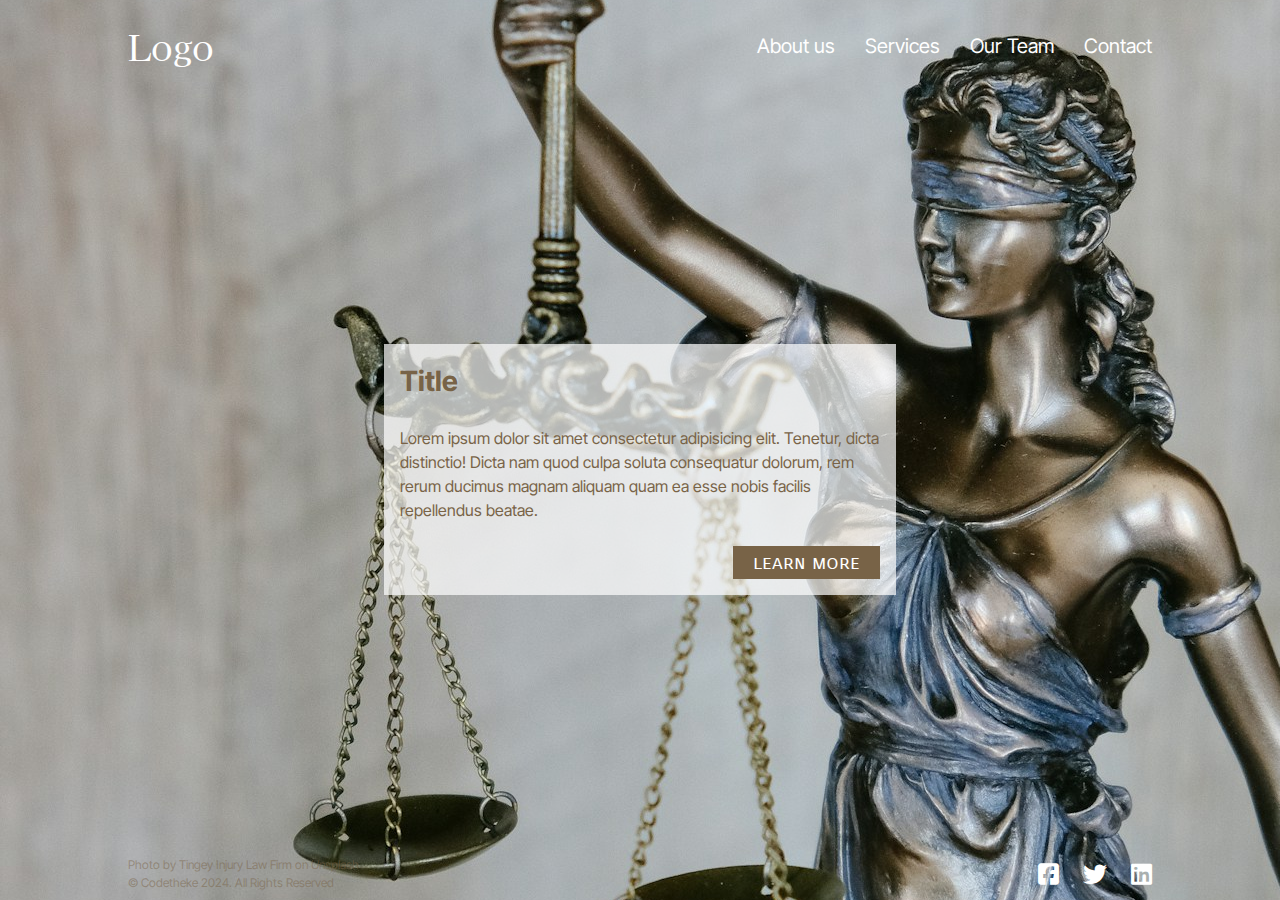
<file: index.html>
<!DOCTYPE html>
<html lang="en">
    <head>
        <title>J&D-Home</title>
        <meta charset="UTF-8">
        <meta http-equiv="X-UA-Compatible" content="ie=edge">

        <!-- Favicon -->
        <link rel="icon" type="image/x-icon" href="images/favicon.ico">
        <link rel="icon" type="image/ico" href="images/favicon-32x32.png">

        <!--Responsive website -->
        <meta name="viewport" content="width=device-width, initial-scale=1.0">

        <!-- Google Fonts -->
        <link rel="preconnect" href="https://fonts.googleapis.com">
        <link rel="preconnect" href="https://fonts.gstatic.com" crossorigin>
        <link href="https://fonts.googleapis.com/css2?family=Carrois+Gothic+SC&family=Inter+Tight:ital,wght@0,100..900;1,100..900&family=Kaisei+Decol&display=swap" rel="stylesheet">

        <!-- Font Awesome -->
        <link rel="stylesheet" href="https://cdnjs.cloudflare.com/ajax/libs/font-awesome/6.4.0/css/all.min.css">

        <!--External CSS -->
        <link rel="stylesheet" href="css/reset.css">
        <!--Style with CSS -->
        <link rel="stylesheet" href="css/style.css"> 
        
    </head>
    <body class="homePage">
        <header id="barMenu">
            <!-- Big Screen Menu -->
            <nav class="pcMenu" id="pcMenu">
                <ul>
                    <li class="pcBrand"><a href="index.html">Logo</a></li>
                    <li><a href="pages/about.html">About us</a></li>
                    <li><a href="pages/services.html">Services</a></li>
                    <li><a href="pages/team.html">Our Team</a></li>
                    <li><a href="pages/contact.html">Contact</a></li>
                </ul>
            </nav>

            <!-- Mobile Screen Menu -->
            <nav class="mobileMenu">
                <ul>
                    <li class="mobileBrand"><a href="index.html">Logo</a></li>
                    <li> 
                        <button class="toggle-btn" onclick="myFunction()">
                            <i class="fa-solid fa-xmark" id="xmark"></i>
                            <i class="fa-solid fa-bars" id="bars"></i>
                        </button>                 
                    </li>
                </ul>               
            </nav>            
        </header>

        <main class="jumbotron">
            <blockquote>
                <h1>Title</h1>
                <br>
                <p>Lorem ipsum dolor sit amet consectetur adipisicing elit. Tenetur, dicta distinctio! Dicta nam quod culpa soluta consequatur dolorum, rem rerum ducimus magnam aliquam quam ea esse nobis facilis repellendus beatae.</p>
                <br>
                <button class="learnMore-btn" id="btn-learnMore" onclick="hrefFunction()">Learn More</button>
            </blockquote>
        </main>

        <footer>
            <ul class="gralInfo">                
                <li>Photo by <a href="https://unsplash.com/@tingeyinjurylawfirm?utm_content=creditCopyText&utm_medium=referral&utm_source=unsplash">Tingey Injury Law Firm</a> on <a href="https://unsplash.com/photos/gold-angel-figurine-on-white-surface-NcNqTsq-UVY?utm_content=creditCopyText&utm_medium=referral&utm_source=unsplash">Unsplash</a>
                </li>
                <li class="creator">&copy; <a href="https://www.youtube.com/@Codetheke">Codetheke</a> 2024. All Rights Reserved</li>
                
            </ul>
            <ul class="socialMedia">
                <li><a href="https://www.facebook.com/" target="_blank"><i class="fa-brands fa-square-facebook"></i></a></li>
                <li><a href="https://twitter.com/" target="_blank"><i class="fa-brands fa-twitter"></i></a></li>
                <li><a href="https://linkedin.com/" target="_blank"><i class="fa-brands fa-linkedin"></i></a></li>
            </ul>
        </footer>
        <script src="scripts/script.js"></script> 

    </body>

</html>
</file>
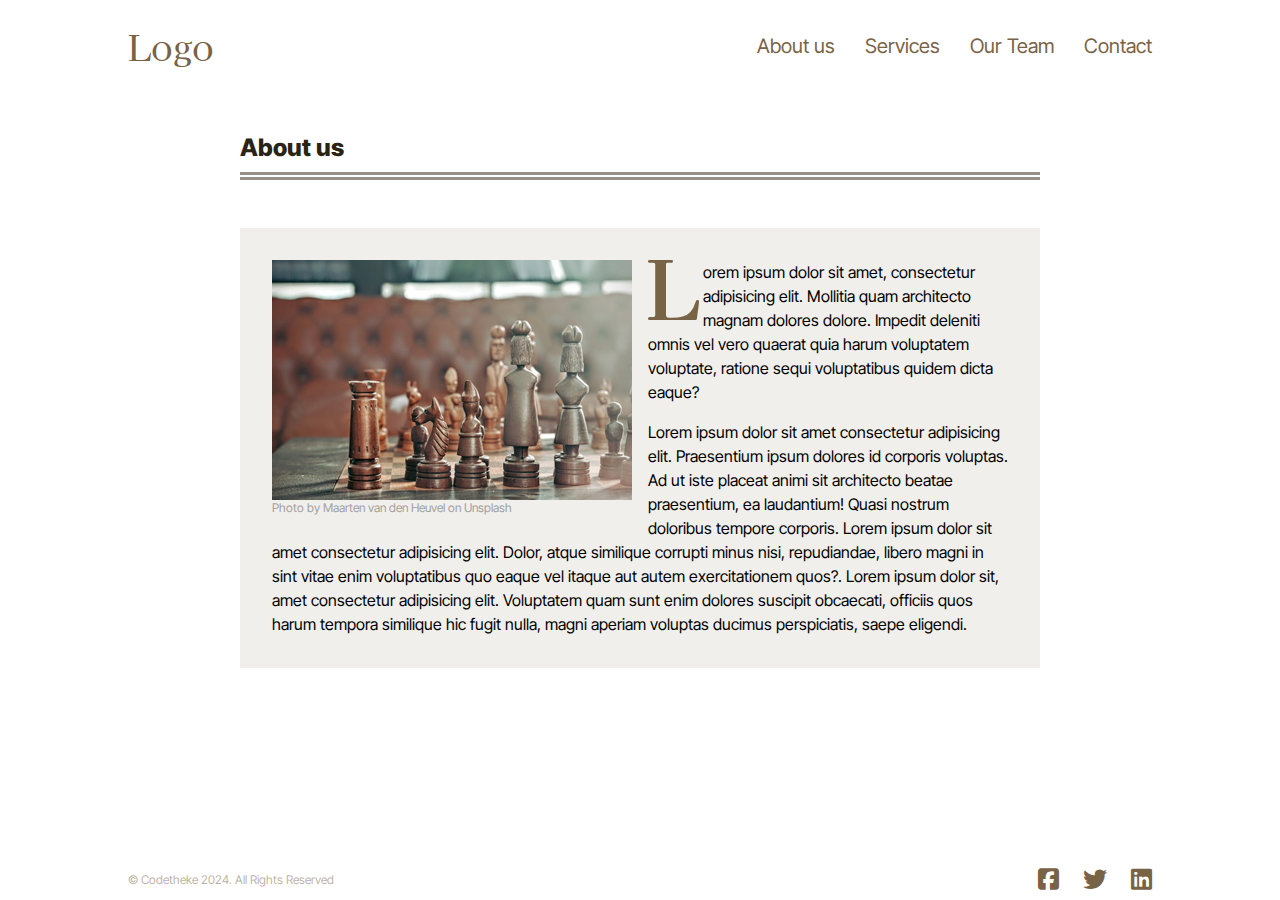
<file: pages/about.html>
<!DOCTYPE html>
<html lang="en">
    <head>
        <title>J&D-About</title>
        <meta charset="UTF-8">
        <meta http-equiv="X-UA-Compatible" content="ie=edge">

        <!-- Favicon -->
        <link rel="icon" type="image/x-icon" href="../images/favicon.ico">
        <link rel="icon" type="image/ico" href="../images/favicon-32x32.png">

        <!--Responsive website -->
        <meta name="viewport" content="width=device-width, initial-scale=1.0">

        <!-- Google Fonts -->
        <link rel="preconnect" href="https://fonts.googleapis.com">
        <link rel="preconnect" href="https://fonts.gstatic.com" crossorigin>
        <link href="https://fonts.googleapis.com/css2?family=Carrois+Gothic+SC&family=Inter+Tight:ital,wght@0,100..900;1,100..900&family=Kaisei+Decol&display=swap" rel="stylesheet">

        <!-- Font Awesome -->
        <link rel="stylesheet" href="https://cdnjs.cloudflare.com/ajax/libs/font-awesome/6.4.0/css/all.min.css">

        <!--External CSS -->
        <link rel="stylesheet" href="../css/reset.css">
        <!--Style with CSS -->
        <link rel="stylesheet" href="../css/style.css"> 
    </head>
    <body>
        <header class="pageHeader">
            <!-- Big Screen Menu -->
            <nav class="pcMenu" id="pcMenu">
                <ul>
                    <li class="pcBrand"><a href="../index.html">Logo</a></li>
                    <li><a href="about.html">About us</a></li>
                    <li><a href="services.html">Services</a></li>
                    <li><a href="team.html">Our Team</a></li>
                    <li><a href="contact.html">Contact</a></li>
                </ul>
            </nav>

            <!-- Mobile Screen Menu -->
            <nav class="mobileMenu">
                <ul>
                    <li class="mobileBrand"><a href="../index.html">Logo</a></li>
                    <li> 
                        <button class="toggle-btn" onclick="myFunction()">
                            <i class="fa-solid fa-xmark" id="xmark"></i>
                            <i class="fa-solid fa-bars" id="bars"></i>
                        </button>                 
                    </li>
                </ul>               
            </nav>            
        </header>

        <main class="pageMain">
            <section class="description">
                <h2>About us</h2>
                <article class="boxBgColor">
                    <figure>
                        <img src="../images/chessW360.jpg" alt="imgAbout">
                        <figcaption>Photo by <a href="https://unsplash.com/@mvdheuvel?utm_content=creditCopyText&utm_medium=referral&utm_source=unsplash">Maarten van den Heuvel</a> on <a href="https://unsplash.com/photos/selective-focus-photography-of-chess-pieces-_pc8aMbI9UQ?utm_content=creditCopyText&utm_medium=referral&utm_source=unsplash">Unsplash</a></figcaption>
                    </figure>              
                    
    
                    <p class="drop-cap">Lorem ipsum dolor sit amet, consectetur adipisicing elit. Mollitia quam architecto magnam dolores dolore. Impedit deleniti omnis vel vero quaerat quia harum voluptatem voluptate, ratione sequi voluptatibus quidem dicta eaque?</p>
                    <br>
                    <p>Lorem ipsum dolor sit amet consectetur adipisicing elit. Praesentium ipsum dolores id corporis voluptas. Ad ut iste placeat animi sit architecto beatae praesentium, ea laudantium! Quasi nostrum doloribus tempore corporis. Lorem ipsum dolor sit amet consectetur adipisicing elit. Dolor, atque similique corrupti minus nisi, repudiandae, libero magni in sint vitae enim voluptatibus quo eaque vel itaque aut autem exercitationem quos?. Lorem ipsum dolor sit, amet consectetur adipisicing elit. Voluptatem quam sunt enim dolores suscipit obcaecati, officiis quos harum tempora similique hic fugit nulla, magni aperiam voluptas ducimus perspiciatis, saepe eligendi.</p>
                </article>

                
            </section>
        </main>

        <footer class="pageFooter">
            <ul class="gralInfo">          
                <li class="creator">&copy; <a href="https://www.youtube.com/@Codetheke">Codetheke</a> 2024. All Rights Reserved</li>    
            </ul>
            <ul class="socialMedia">
                <li><a href="https://www.facebook.com/" target="_blank"><i class="fa-brands fa-square-facebook"></i></a></li>
                <li><a href="https://twitter.com/" target="_blank"><i class="fa-brands fa-twitter"></i></a></li>
                <li><a href="https://linkedin.com/" target="_blank"><i class="fa-brands fa-linkedin"></i></a></li>
            </ul>
        </footer>
        <script src="../scripts/script.js"></script> 

    </body>

</html>
</file>
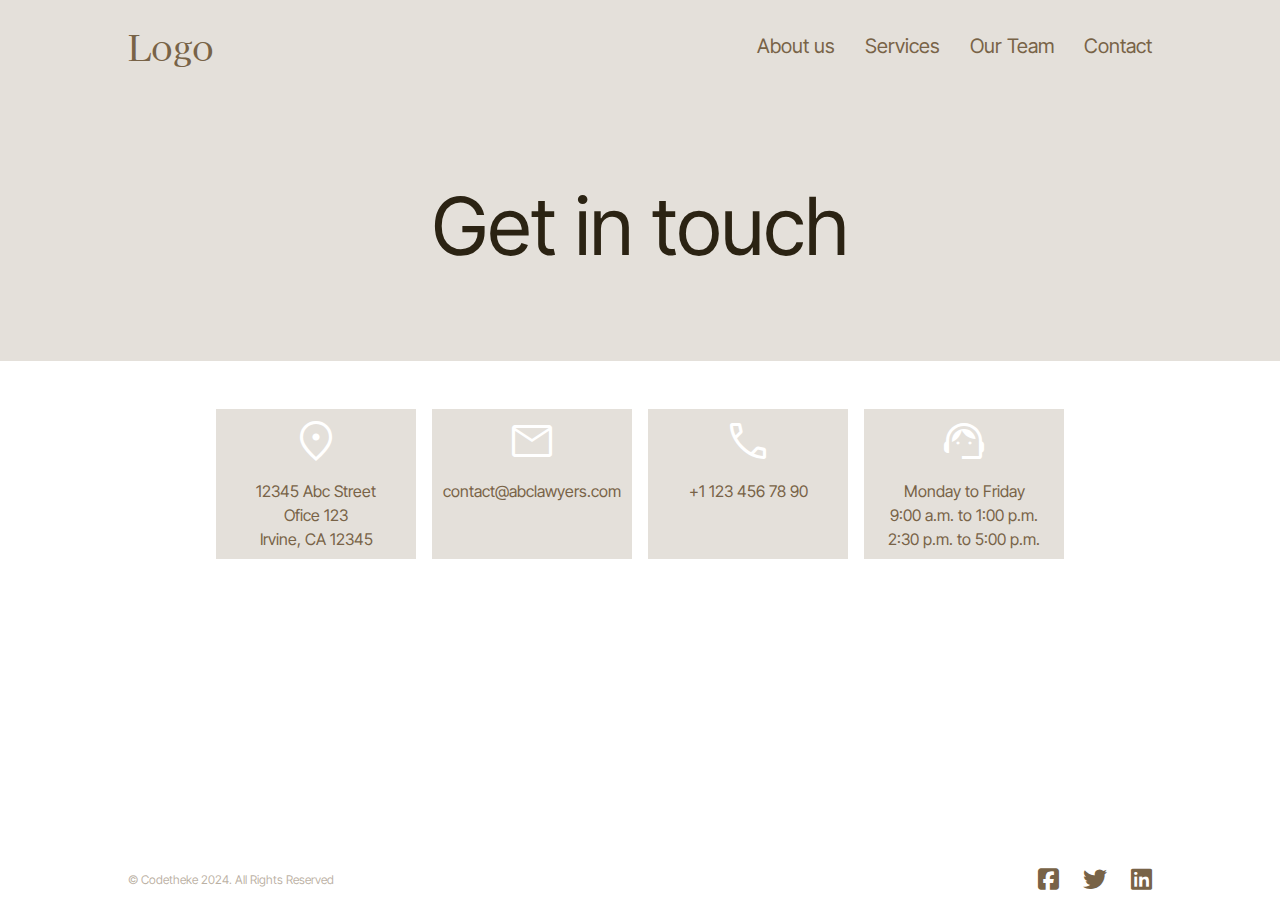
<file: pages/contact.html>
<!DOCTYPE html>
<html lang="en">
    <head>
        <title>J&D-Contact</title>
        <meta charset="UTF-8">
        <meta http-equiv="X-UA-Compatible" content="ie=edge">

        <!-- Favicon -->
        <link rel="icon" type="image/x-icon" href="../images/favicon.ico">
        <link rel="icon" type="image/ico" href="../images/favicon-32x32.png">

        <!--Responsive website -->
        <meta name="viewport" content="width=device-width, initial-scale=1.0">

        <!-- Google Fonts -->
        <link rel="preconnect" href="https://fonts.googleapis.com">
        <link rel="preconnect" href="https://fonts.gstatic.com" crossorigin>
        <link href="https://fonts.googleapis.com/css2?family=Carrois+Gothic+SC&family=Inter+Tight:ital,wght@0,100..900;1,100..900&family=Kaisei+Decol&display=swap" rel="stylesheet">

        <!-- Google Icons -->
        <link rel="stylesheet" href="https://fonts.googleapis.com/css2?family=Material+Symbols+Outlined:opsz,wght,FILL,GRAD@24,400,0,0" />

        <!-- Font Awesome -->
        <link rel="stylesheet" href="https://cdnjs.cloudflare.com/ajax/libs/font-awesome/6.4.0/css/all.min.css">

        <!--External CSS -->
        <link rel="stylesheet" href="../css/reset.css">
        <!--Style with CSS -->
        <link rel="stylesheet" href="../css/style.css"> 
    </head>
    <body>
        <header class="pageHeader-contact">
            <!-- Big Screen Menu -->
            <nav class="pcMenu" id="pcMenu">
                <ul>
                    <li class="pcBrand"><a href="../index.html">Logo</a></li>
                    <li><a href="about.html">About us</a></li>
                    <li><a href="services.html">Services</a></li>
                    <li><a href="team.html">Our Team</a></li>
                    <li><a href="contact.html">Contact</a></li>
                </ul>
            </nav>

            <!-- Mobile Screen Menu -->
            <nav class="mobileMenu">
                <ul>
                    <li class="mobileBrand"><a href="../index.html">Logo</a></li>
                    <li> 
                        <button class="toggle-btn" onclick="myFunction()">
                            <i class="fa-solid fa-xmark" id="xmark"></i>
                            <i class="fa-solid fa-bars" id="bars"></i>
                        </button>                 
                    </li>
                </ul>               
            </nav>  
            
            
        </header>

        <main class="pageMain-contact">           

            <section class="banner">
                <h1>Get in touch</h1>
            </section>

            <section class="contact-options">
                <!-- <p>hi</p> -->
                <div class="adress">
                    <a href="https://maps.app.goo.gl/NJbuYjJChU2mVqw49" target="_blank">
                        <span class="material-symbols-outlined">location_on</span>      
                        <ul>
                            <li>12345 Abc Street</li>
                            <li>Ofice 123 </li>
                            <li>Irvine, CA 12345 </li>                        
                        </ul>                                                    
                    </a>
                </div>
                <div class="mail">
                    <a href="mailto:contact@abclawyers.com">
                        <span class="material-symbols-outlined">mail</span>
                        <ul>
                            <li>contact@abclawyers.com</li>                        
                        </ul>
                    </a>                      
                </div>

                <div class="call">
                    <a href="tel:+11234567890">
                        <span class="material-symbols-outlined">call</span>
                        <ul>
                            <li>+1 123 456 78 90</li>                                                               
                        </ul> 
                    </a>   
                    
                </div>

                <div class="timetable">
                    <span class="material-symbols-outlined">support_agent</span>
                    <ul>
                        <li>Monday to Friday</li>    
                        <li>9:00 a.m. to 1:00 p.m.</li>
                        <li>2:30 p.m. to 5:00 p.m.</li>
                    </ul>
                </div>
            </section>
        </main>

        <footer class="pageFooter">
            <ul class="gralInfo">          
                <li class="creator">&copy; <a href="https://www.youtube.com/@Codetheke">Codetheke</a> 2024. All Rights Reserved</li>    
            </ul>
            <ul class="socialMedia">
                <li><a href="https://www.facebook.com/" target="_blank"><i class="fa-brands fa-square-facebook"></i></a></li>
                <li><a href="https://twitter.com/" target="_blank"><i class="fa-brands fa-twitter"></i></a></li>
                <li><a href="https://linkedin.com/" target="_blank"><i class="fa-brands fa-linkedin"></i></a></li>
            </ul>
        </footer>
        <script src="../scripts/script.js"></script> 

    </body>

</html>
</file>
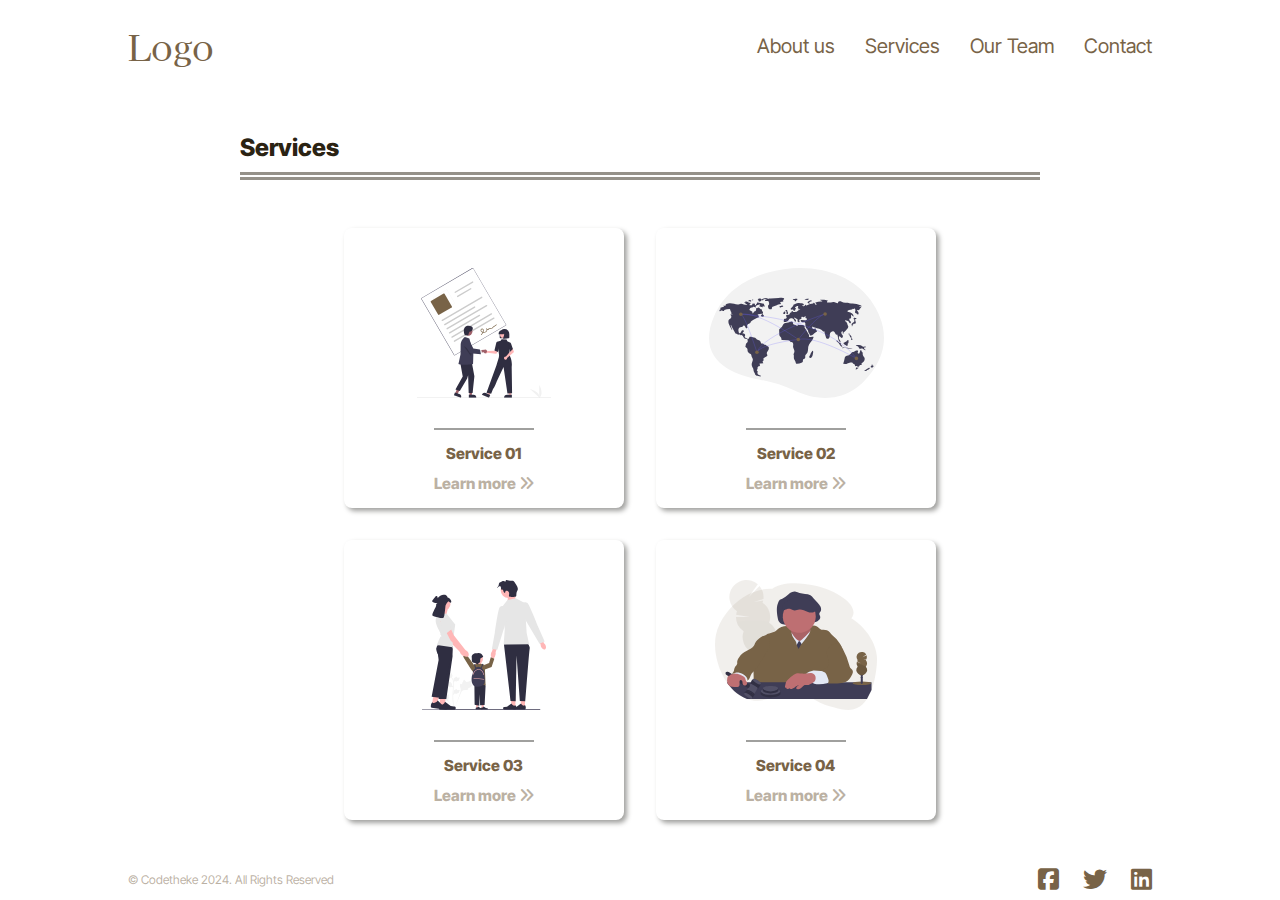
<file: pages/services.html>
<!DOCTYPE html>
<html lang="en">
    <head>
        <title>J&D-Services</title>
        <meta charset="UTF-8">
        <meta http-equiv="X-UA-Compatible" content="ie=edge">

        <!-- Favicon -->
        <link rel="icon" type="image/x-icon" href="../images/favicon.ico">
        <link rel="icon" type="image/ico" href="../images/favicon-32x32.png">

        <!--Responsive website -->
        <meta name="viewport" content="width=device-width, initial-scale=1.0">

        <!-- Google Fonts -->
        <link rel="preconnect" href="https://fonts.googleapis.com">
        <link rel="preconnect" href="https://fonts.gstatic.com" crossorigin>
        <link href="https://fonts.googleapis.com/css2?family=Carrois+Gothic+SC&family=Inter+Tight:ital,wght@0,100..900;1,100..900&family=Kaisei+Decol&display=swap" rel="stylesheet">

        <!-- Font Awesome -->
        <link rel="stylesheet" href="https://cdnjs.cloudflare.com/ajax/libs/font-awesome/6.4.0/css/all.min.css">

        <!--External CSS -->
        <link rel="stylesheet" href="../css/reset.css">
        <!--Style with CSS -->
        <link rel="stylesheet" href="../css/style.css"> 
    </head>
    <body>
        <header class="pageHeader">
            <!-- Big Screen Menu -->
            <nav class="pcMenu" id="pcMenu">
                <ul>
                    <li class="pcBrand"><a href="../index.html">Logo</a></li>
                    <li><a href="about.html">About us</a></li>
                    <li><a href="services.html">Services</a></li>
                    <li><a href="team.html">Our Team</a></li>
                    <li><a href="contact.html">Contact</a></li>
                </ul>
            </nav>

            <!-- Mobile Screen Menu -->
            <nav class="mobileMenu">
                <ul>
                    <li class="mobileBrand"><a href="../index.html">Logo</a></li>
                    <li> 
                        <button class="toggle-btn" onclick="myFunction()">
                            <i class="fa-solid fa-xmark" id="xmark"></i>
                            <i class="fa-solid fa-bars" id="bars"></i>
                        </button>                 
                    </li>
                </ul>               
            </nav>            
        </header>

        <main class="pageMain">
            <section class="description">
                <h2>Services</h2>                
                <section class="services-containers-pageServ">
                    <div class="service">
                        <img src="../images/service01.svg" alt="serviceOne">
                        <section class="service-txt">
                            <h3>Service 01</h3>
                            <p><a href="#">Learn more</a></p>
                        </section>                    
                    </div>
    
                    <div class="service">
                        <img src="../images/service02.svg" alt="serviceTwo">
                        <section class="service-txt">
                            <h3>Service 02</h3>
                            <p><a href="#">Learn more</a></p>
                        </section>                    
                    </div>
    
                    <div class="service">
                        <img src="../images/service03.svg" alt="serviceThree">
                        <section class="service-txt">
                            <h3>Service 03</h3>
                            <p><a href="#">Learn more</a></p>
                        </section>                    
                    </div>
    
                    <div class="service">
                        <img src="../images/service04.svg" alt="serviceFour">
                        <section class="service-txt">
                            <h3>Service 04</h3>
                            <p></p>
                            <p><a href="#">Learn more</a></p>
                        </section>                        
                    </div>                
                </section>            

                
            </section>
        </main>

        <footer class="pageFooter">
            <ul class="gralInfo">          
                <li class="creator">&copy; <a href="https://www.youtube.com/@Codetheke">Codetheke</a> 2024. All Rights Reserved</li>    
            </ul>
            <ul class="socialMedia">
                <li><a href="https://www.facebook.com/" target="_blank"><i class="fa-brands fa-square-facebook"></i></a></li>
                <li><a href="https://twitter.com/" target="_blank"><i class="fa-brands fa-twitter"></i></a></li>
                <li><a href="https://linkedin.com/" target="_blank"><i class="fa-brands fa-linkedin"></i></a></li>
            </ul>
        </footer>
        <script src="../scripts/script.js"></script> 

    </body>

</html>
</file>
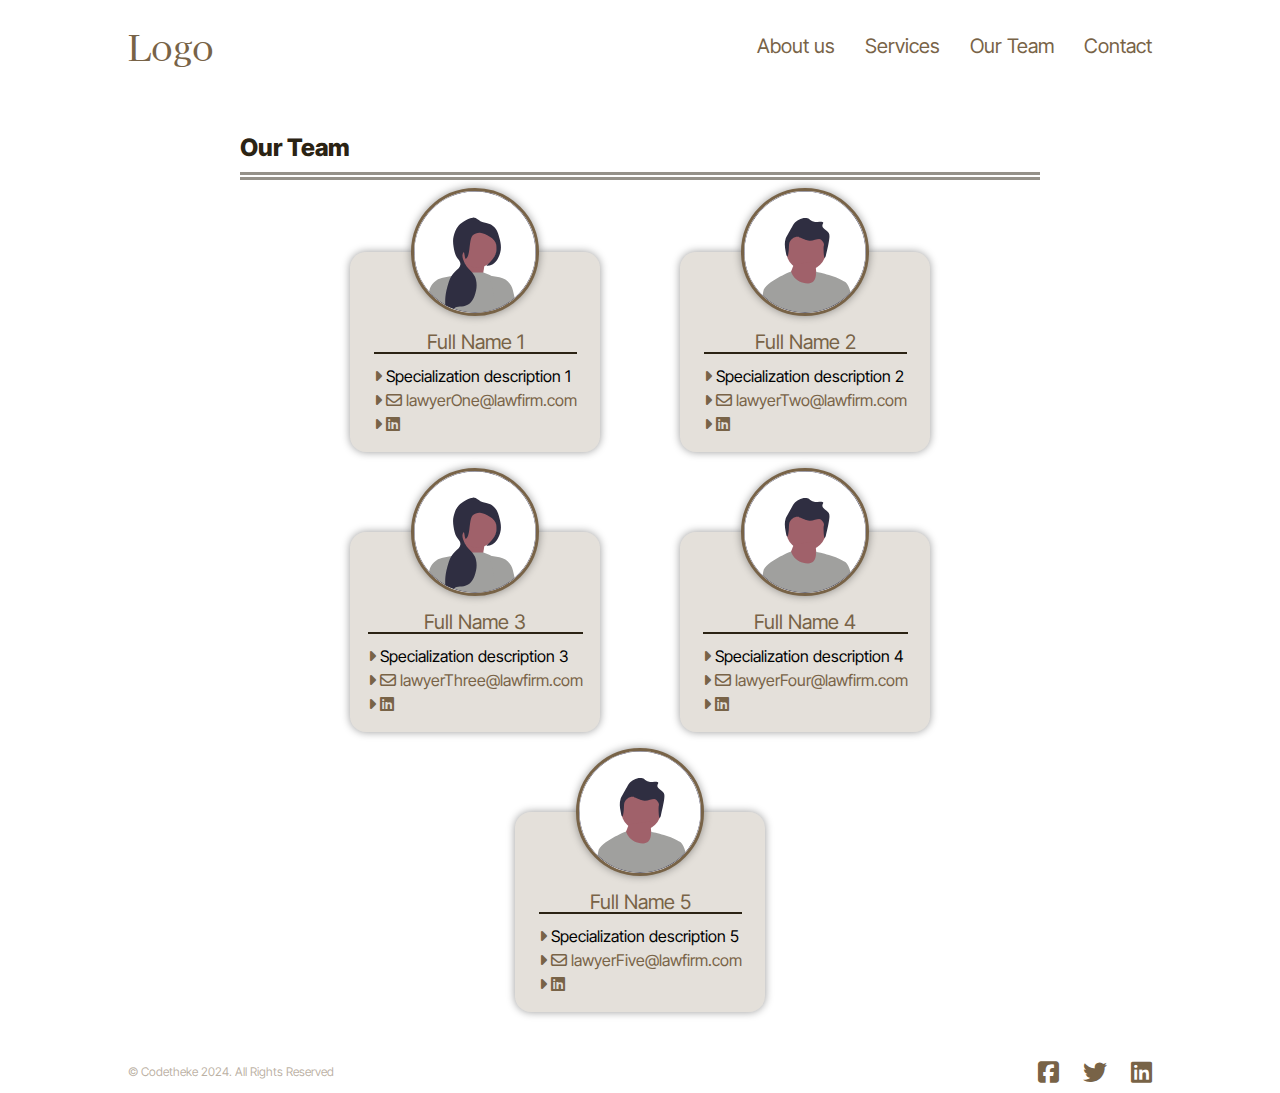
<file: pages/team.html>
<!DOCTYPE html>
<html lang="en">
    <head>
        <title>J&D-Team</title>
        <meta charset="UTF-8">
        <meta http-equiv="X-UA-Compatible" content="ie=edge">

        <!-- Favicon -->
        <link rel="icon" type="image/x-icon" href="../images/favicon.ico">
        <link rel="icon" type="image/ico" href="../images/favicon-32x32.png">

        <!--Responsive website -->
        <meta name="viewport" content="width=device-width, initial-scale=1.0">

        <!-- Google Fonts -->
        <link rel="preconnect" href="https://fonts.googleapis.com">
        <link rel="preconnect" href="https://fonts.gstatic.com" crossorigin>
        <link href="https://fonts.googleapis.com/css2?family=Carrois+Gothic+SC&family=Inter+Tight:ital,wght@0,100..900;1,100..900&family=Kaisei+Decol&display=swap" rel="stylesheet">

        <!-- Font Awesome -->
        <link rel="stylesheet" href="https://cdnjs.cloudflare.com/ajax/libs/font-awesome/6.4.0/css/all.min.css">

        <!--External CSS -->
        <link rel="stylesheet" href="../css/reset.css">
        <!--Style with CSS -->
        <link rel="stylesheet" href="../css/style.css"> 
    </head>
    <body>
        <header class="pageHeader">
            <!-- Big Screen Menu -->
            <nav class="pcMenu" id="pcMenu">
                <ul>
                    <li class="pcBrand"><a href="../index.html">Logo</a></li>
                    <li><a href="about.html">About us</a></li>
                    <li><a href="services.html">Services</a></li>
                    <li><a href="team.html">Our Team</a></li>
                    <li><a href="contact.html">Contact</a></li>
                </ul>
            </nav>

            <!-- Mobile Screen Menu -->
            <nav class="mobileMenu">
                <ul>
                    <li class="mobileBrand"><a href="../index.html">Logo</a></li>
                    <li> 
                        <button class="toggle-btn" onclick="myFunction()">
                            <i class="fa-solid fa-xmark" id="xmark"></i>
                            <i class="fa-solid fa-bars" id="bars"></i>
                        </button>                 
                    </li>
                </ul>               
            </nav>            
        </header>

        <main class="pageMain">
            <section class="description">
                <h2>Our Team</h2>
                <!-- <article class="boxBgColor">
                    <figure>
                        <img src="../images/chessW360.jpg" alt="imgAbout">
                        <figcaption>Photo by <a href="https://unsplash.com/@mvdheuvel?utm_content=creditCopyText&utm_medium=referral&utm_source=unsplash">Maarten van den Heuvel</a> on <a href="https://unsplash.com/photos/selective-focus-photography-of-chess-pieces-_pc8aMbI9UQ?utm_content=creditCopyText&utm_medium=referral&utm_source=unsplash">Unsplash</a></figcaption>
                    </figure>              
                    
    
                    <p class="drop-cap">Lorem ipsum dolor sit amet, consectetur adipisicing elit. Mollitia quam architecto magnam dolores dolore. Impedit deleniti omnis vel vero quaerat quia harum voluptatem voluptate, ratione sequi voluptatibus quidem dicta eaque?</p>
                    <br>
                    <p>Lorem ipsum dolor sit amet consectetur adipisicing elit. Praesentium ipsum dolores id corporis voluptas. Ad ut iste placeat animi sit architecto beatae praesentium, ea laudantium! Quasi nostrum doloribus tempore corporis. Lorem ipsum dolor sit amet consectetur adipisicing elit. Dolor, atque similique corrupti minus nisi, repudiandae, libero magni in sint vitae enim voluptatibus quo eaque vel itaque aut autem exercitationem quos?. Lorem ipsum dolor sit, amet consectetur adipisicing elit. Voluptatem quam sunt enim dolores suscipit obcaecati, officiis quos harum tempora similique hic fugit nulla, magni aperiam voluptas ducimus perspiciatis, saepe eligendi.</p>
                </article> -->
                <section class="services-containers-pageServ">
                    <div class="teamPlayerCard">
                        <img src="../images/picProfileWoman.svg" alt="picProfile" class="circle">                        
            
                        <section>
                            <article class="teamPlayerDescription">
                                <h3>Full Name 1</h3>
                                <ul>
                                    <li>Specialization description 1</li>
                                    <li><a href="mailto:lawyerOne@lawfirm.com"><i class="fa-regular fa-envelope"></i> lawyerOne@lawfirm.com</a></li>
                                    <li><a href="https://linkedin.com/" target="_blank"><i class="fa-brands fa-linkedin"></i></a></li>
                                </ul>
                            </article>                        
                        </section>                      
                    </div>
    
                    <div class="teamPlayerCard">
                        <img src="../images/picProfileMan.svg" alt="picProfile" class="circle">                        
            
                        <section>
                            <article class="teamPlayerDescription">
                                <h3>Full Name 2</h3>
                                <ul>
                                    <li>Specialization description 2</li>
                                    <li><a href="mailto:lawyerTwo@lawfirm.com"><i class="fa-regular fa-envelope"></i> lawyerTwo@lawfirm.com</a></li>
                                    <li><a href="https://linkedin.com/" target="_blank"><i class="fa-brands fa-linkedin"></i></a></li>
                                </ul>
                            </article>                        
                        </section>                      
                    </div>
                    <div class="teamPlayerCard">
                        <img src="../images/picProfileWoman.svg" alt="picProfile" class="circle">                        
            
                        <section>
                            <article class="teamPlayerDescription">
                                <h3>Full Name 3</h3>
                                <ul>
                                    <li>Specialization description 3</li>
                                    <li><a href="mailto:lawyerThree@lawfirm.com"><i class="fa-regular fa-envelope"></i> lawyerThree@lawfirm.com</a></li>
                                    <li><a href="https://linkedin.com/" target="_blank"><i class="fa-brands fa-linkedin"></i></a></li>
                                </ul>
                            </article>                        
                        </section>                      
                    </div>
                    <div class="teamPlayerCard">
                        <img src="../images/picProfileMan.svg" alt="picProfile" class="circle">                        
            
                        <section>
                            <article class="teamPlayerDescription">
                                <h3>Full Name 4</h3>
                                <ul>
                                    <li>Specialization description 4</li>
                                    <li><a href="mailto:lawyerFour@lawfirm.com"><i class="fa-regular fa-envelope"></i> lawyerFour@lawfirm.com</a></li>
                                    <li><a href="https://linkedin.com/" target="_blank"><i class="fa-brands fa-linkedin"></i></a></li>
                                </ul>
                            </article>                        
                        </section>                      
                    </div>
                    <div class="teamPlayerCard">
                        <img src="../images/picProfileMan.svg" alt="picProfile" class="circle">                        
            
                        <section>
                            <article class="teamPlayerDescription">
                                <h3>Full Name 5</h3>
                                <ul>
                                    <li>Specialization description 5</li>
                                    <li><a href="mailto:lawyerFive@lawfirm.com"><i class="fa-regular fa-envelope"></i> lawyerFive@lawfirm.com</a></li>
                                    <li><a href="https://linkedin.com/" target="_blank"><i class="fa-brands fa-linkedin"></i></a></li>
                                </ul>
                            </article>                       
                        </section>                      
                    </div>
                </section>

                

                
            </section>
        </main>

        <footer class="pageFooter">
            <ul class="gralInfo">          
                <li class="creator">&copy; <a href="https://www.youtube.com/@Codetheke">Codetheke</a> 2024. All Rights Reserved</li>    
            </ul>
            <ul class="socialMedia">
                <li><a href="https://www.facebook.com/" target="_blank"><i class="fa-brands fa-square-facebook"></i></a></li>
                <li><a href="https://twitter.com/" target="_blank"><i class="fa-brands fa-twitter"></i></a></li>
                <li><a href="https://linkedin.com/" target="_blank"><i class="fa-brands fa-linkedin"></i></a></li>
            </ul>
        </footer>
        <script src="../scripts/script.js"></script> 

    </body>

</html>
</file>
<file: css/style.css>
/* ----------------------------------------------------------------
Index Page
---------------------------------------------------------------- */
.homePage{
    height: 100vh;    
    display: flex;
    flex-direction: column;
    align-items: center;  
    font-family: "Inter Tight", sans-serif;     

    background-image: url("../images/themis640_H920.jpg");
    background-position: center;
    background-repeat: no-repeat; 

    animation-name: fade;
    animation-duration: 3s;
}

.homePage a{  
    color: #FFF;  
    text-decoration: none;
}
/*---------------------------------------------------------------- */
body{
    height: 100vh;    
    display: flex;
    flex-direction: column;
    align-items: center;  
    font-family: "Inter Tight", sans-serif;     
}
/* """""""""""""""""""""""""""""""""
    Links
""""""""""""""""""""""""""""""" */
a{  color: #786347;  
    text-decoration: none;
}
/* ----------------------------------------------------------------
Menu
---------------------------------------------------------------- */
header{    
    width: 100%;
    top: 0;
    left: 0;    
    z-index: 100;          
}

.pcMenu{
    display: none;
}

.mobileMenu{
    padding: 1em 5vw;  
}

.mobileBrand{
    font-size: 2em;
    /* font-weight: bold; */
}

.mobileMenu ul{
    display: flex;
    flex-direction: row;
    justify-content: space-between;
    align-items: center;
}
/* ..................................................................
Java Script: Button Close - Open
.................................................................. */
.fa-bars{
    display: block;
}
.fa-xmark{
    display: none;
}

.toggle-btn{
    cursor: pointer;
}

.switchOn{
    display: block;
}
.switchOff{
    display: none;
}  

.toggle-btn{
    border: none;
    font-size: 1.25em;
    background-color: rgba(120, 99, 71, .5);
    color: #FFF;    
    text-shadow: 2px 2px 1px rgba(120, 99, 71, .5);
    padding: .25em;
}

.pcMenu.show{
    background-color: #a0a09e;    
    font-size: 1.5em;    
    height: 100vh;     
    position: absolute;    
    top: 0;
    width: 100%;
    z-index: -4;  

    text-align: center;   
    display: flex;   
    flex-direction: column;
    justify-content:space-around;
    line-height: 4;    
    text-shadow: 2px 2px 1px rgba(120, 99, 71, .5);   
    
    animation: nav-load .6s ease-out;   
}
/*....................... Animation.............................. */
@keyframes nav-load{
    0%{        
        background-color: rgba(160, 160, 158, .5);
    }

    100%{          
        background-color: #a0a09e;
    }
}
/*............................................................... */

.pcMenu.show ul{
    margin-top: 15vh;    
}
.pcMenu.show a{
    color: #FFF;
}
.pcMenu.show a:hover{
    border: solid 1px #FFF;
    padding: .25em .5em;    
}

.mobileBrand{
    font-family: "Kaisei Decol", serif;
    color: #FFF;
    font-size: 1.5em;
    /* font-weight: bold; */
    text-shadow: 2px 1px 1px rgba(120, 99, 71, .5);
}
.pcBrand{
    display: none;
}
/* ----------------------------------------------------------------
Index Page: Jumbotron
---------------------------------------------------------------- */
.jumbotron{    
    margin-top: auto; 
    color: #786347;  
}

.jumbotron blockquote{
    background-color: rgba(255, 255, 255, .7);
    width: 80vw;   
    padding: 1em;
    display: flex;
    flex-direction: column; 
    align-items: center;
    justify-content: center;
    
}

.learnMore-btn{
    font-family: "Carrois Gothic SC", sans-serif;
    font-size: 1em;
    text-transform: lowercase;
    cursor: pointer;
    text-align: center;    
    padding: .25em 1em;
    border: none;
    background-color: #786347;    
    color: #FFF;
}
.jumbotron blockquote h1{
    font-size: 1.25em;
    font-weight: bold;
}

.learnMore-btn:hover{
    background-color: #2b2313;  
    color: #FFF;
}

.learnMore-btn:hover:after{
    content: '\f061';
    display: inline-block;
    font-family: 'Font Awesome 6 Free';
    font-weight: 900;    
    padding-left: .25em;
}

/* ----------------------------------------------------------------
Main : About us - Services - Our Team - Contact
---------------------------------------------------------------- */
.pageMain{
    margin-top: 4em;   
    max-width: 380px;    
}

.description{    
    flex-direction: column;
    align-items: center;
}

.boxBgColor{
    background-color: rgba(120, 99, 71, .1);
    padding: .5em;
    display: flex;
    flex-direction: column;
    align-items: center;    

    animation-name: fade;
    animation-duration: 3s;
}

.description h2{    
    font-weight: 800;
    color: #2b2313;    
    font-size: clamp(1.5rem, 1.8vw, 2rem);
    border-bottom: double 8px  rgba(43, 35, 19, .5);       
    padding-bottom: .5em;    
    margin-bottom: 2em;
}

.boxBgColor p{    
    line-height: 1.5;
}

figcaption{
    font-size: .75em;
}
figcaption, figcaption a{
    color: #a0a09e;
    
}
.boxBgColor figure{
    padding-bottom: 1.25em;
}

.drop-cap::first-letter{
    -webkit-initial-letter: 3;
            initial-letter: 3;
    color: #786347;
    font-weight: bold;
    margin-right: .25em;
    float: left;
    font-family: "Kaisei Decol", serif;
}
/* ----------------------------------------------------------------
Main - Services Cards
---------------------------------------------------------------- */
.services-containers-pageServ{   
    display: flex;
    flex-direction: row;
    flex-wrap: wrap;
    justify-content: center;
    gap: 2em;   
}

.services-containers{
    margin-top: 2em;
    display: flex;
    flex-direction: row;
    flex-wrap: wrap;
    justify-content: center;
    gap: 2em;    
}
.service{
    background-color: #FFF;    
    box-shadow: 3px 3px 5px #a0a09e;
    border-radius: .5em;    
    width: 230px;
    height: 250px;
    
    text-align: center;
    padding: 2em 1em .5em;    

    display: flex;
    flex-direction: column;
    align-items: center;  
    
    animation-name: fade;
    animation-duration: 3s;
}

.service img{
    width: auto;
    height: 130px; 
}
.service-txt{
    display: flex;
    flex-direction: column;
    justify-content: space-between;
    align-items: center;
    margin-top: auto;
    font-size: clamp(.8rem, 1.2vw, 1rem);
    font-weight: 800;
    border-top: solid 2px #a0a09e;
    padding-top: 1em;
}

.service-txt h3{    
    color: #786347;
    margin-bottom: 1em;   
}

.service-txt p a,
.comeback a{
    color: rgba(120, 99, 71, .5);
}
.service-txt p a::after{    
    content: '\f101';
    display: inline-block;
    font-family: 'Font Awesome 6 Free';
    font-weight: 900;    
    padding-left: .25em;
}

.service-txt p a:hover{
    color: #786347;    
    font-weight: 400;
}

/* ----------------------------------------------------------------
Main - Our Team Cards
---------------------------------------------------------------- */
.teamPlayerCard{
    display: flex;
    flex-direction: column;
    align-items: center;
    /* justify-content: center; */
    background-color: rgba(120, 99, 71, .2);
    border-radius: 1rem;
    box-shadow: 0 0 8px rgba(0,0,0,.4);
    
    margin: 1.5em;
    width: 250px;
    height: 200px;

    animation-name: fade;
    animation-duration: 3s;
}

.teamPlayerCard .circle{
    background-color: #FFF;
    border: solid 3px #786347;
    border-radius: 50%;
    width: 8em;
    height: 8em;
    object-fit: cover;
    box-shadow: 0 0 8px rgba(0,0,0,.4);
    margin: -4rem auto 1rem;
    
}

.teamPlayerCard img{
    max-width: 8em;
    height: auto;
}

.teamPlayerDescription h3{   
    margin-bottom: .5em;
    border-bottom: solid 2px #2b2313;
    font-size: 1.25em;
    text-align: center;
    color: #786347;
}

.teamPlayerDescription ul{      
    line-height: 1.5;
}

.teamPlayerDescription li::before{    
    content: '\f0da';
    display: inline-block;
    font-family: 'Font Awesome 6 Free';
    font-weight: 900;    
    padding-right: .25em;
    color: #786347;       
}

/*....................... Animation.............................. */

@keyframes fade {
    from {opacity: 0%;}
    to {opacity: 100%;}
    }

/* ----------------------------------------------------------------
Page: Contact
---------------------------------------------------------------- */
.pageHeader-contact{    
    background-color: rgba(120, 99, 71, .2);
    animation-name: fade;
    animation-duration: 3s;      
}

.pageMain-contact{
    display: flex;
    flex-direction: column;  
    
    /* justify-content: center; */    
    /* width: 100vw; */
}

.banner{    
    color: #2b2313;
    background-color: rgba(120, 99, 71, .2);
    animation-name: fade;
    animation-duration: 3s; 
    height: 20vh;
    width: 100vw; 
    font-size: 3em;
    display: flex;
    align-items: center;
    justify-content: center;    
}

.contact-options{
    margin-top: 2em;
    display: flex;
    flex-direction: row;
    flex-wrap: wrap;
    justify-content: center;
    gap: 1em;
    /* justify-content: space-around; */      
    /* align-items: center; */
    /* background-color: aquamarine; */
}

/* .options-contact .fa-regular,
.options-contact .fa-solid{
    color: #2b2313;       
} */

.material-symbols-outlined{
    color: #FFF;
    font-size: 2em;    
    margin-bottom: .2em;
}

.adress,.mail,.call, .timetable{
    padding: .5em;
    background-color: rgba(120, 99, 71, .2);
    color: #786347;
    text-align: center;
    width: 200px; 
    height: 130px;
    line-height: 1.5;    
}

.adress:hover,
.call:hover,
.mail:hover{    
    background-color: #786347;    
}

.adress:hover ul,
.mail:hover ul,
.call:hover ul{
    color: #FFF;
    cursor: pointer; 
}


/* ----------------------------------------------------------------
Footer
---------------------------------------------------------------- */

footer{
    color: #FFF;
    margin-top: auto;
    width: 100%; 
    padding: 0.5em 5vw;    

    display: flex;
    flex-direction: row;
    justify-content: space-between;
    align-items: center;
}

.gralInfo{
    font-size: .5em;
    color: rgba(160, 160, 158, .5);
    line-height: 1.5;
}

.gralInfo a{
    color: rgba(160, 160, 158, .5);
}


.socialMedia{
    display: flex;
    flex-direction: row;
    justify-content: space-between;
    align-items: center;
    font-size: 1.25em;
    gap: 1em;
}

.socialMedia a:hover{
    font-size: 1.5em;
    color: #2b2313;

}


/* ============================================================================= 
SCREEN MIN 800
============================================================================= */
@media screen and (min-width: 800px){
    /* ----------------------------------------------------------------
        Index Page
    ---------------------------------------------------------------- */
    .homePage{
        background-image: url("../images/themis1920_H1280.jpg");
    }
    /*---------------------------------------------------------------*/
    header,footer{
        padding: .5em 10vw; 
    }
    .mobileMenu{
        display: none;
    }
    .pcMenu,.pcBrand{
        all:unset;
    }
    .pcBrand{
        font-family: "Kaisei Decol", serif;
        font-size: 1.75em;
        
    }
    .pcMenu{
        margin: 1em 5vw;
        font-size: 1.25em;        
    }    
    .pcMenu ul{        
         
        display: flex;
        flex-direction: row;
        justify-content: flex-end;
        align-items: center;
        gap: 1.5em;
    }

    .pcMenu li:first-child{
        margin-right: auto;
    }

    .pcMenu a:hover{
        border: solid 1px rgba(120, 99, 71, .5);
        padding: .25em .5em;
    }

    .pcBrand a:hover{
        border: none;
        padding: 0;
    }

    /* ----------------------------------------------------------------
        Index Page: Jumbotron
    ---------------------------------------------------------------- */
    .jumbotron blockquote{
        width: 40vw;
        display: flex;
        flex-direction: column;
        justify-content: flex-start;
        line-height: 1.5;        
    }

    .learnMore-btn{
        margin-left: auto;
        
    }

    .jumbotron blockquote h1{
        font-size: 1.75em;
        font-weight: bold;
        margin-right: auto;        
    }

    .learnMore-btn{
        font-size: 1.25em;
    }

    /* ----------------------------------------------------------------
    Main - About us - Services
    ---------------------------------------------------------------- */

    .pageMain{
        margin-top: 1.8em;
        padding: 1em 15vw;    
        max-width: 800px;     
    }

    .description{
        all: unset;   
        
    }

    .boxBgColor{
        display: block;
        flex-direction: unset;
        align-items: unset;            
        padding: 2em;      
    }

    .boxBgColor figure{
        /* all: unset; */
        float: left;
        padding-right: 1em;   
    }

     /* ----------------------------------------------------------------
    Main - Services Cards
    ---------------------------------------------------------------- */

    .service{
        width: 280px;
        height: 280px;
        padding: 2.5em 2em 1em;
    }  

    .service img{
        width: auto;
        height: 130px; 
    }
    
    /* ----------------------------------------------------------------
    Page: Contact
    ---------------------------------------------------------------- */
    .banner{
        height: 30vh;
        font-size: 5em;
    }
    .contact-options{
        margin-top: 3em;
        min-width: unset; 
        justify-content: center;
        gap: 1em;                
    }


    .adress,.mail,.call, .timetable{    
        height: 150px;    

    }
    .material-symbols-outlined{
        font-size: 3em;
        margin-bottom: .3em;
    }
   

    /* ----------------------------------------------------------------
    Footer
    ---------------------------------------------------------------- */
    .gralInfo{
        font-size: .75em;
        color: rgba(120, 99, 71, .5);
    }
    
    .gralInfo a{
        color: rgba(120, 99, 71, .5);
    }

    .socialMedia{
        font-size: 1.5em;
    }

    .socialMedia a:hover{
        color: #2b2313;
    }

  
}
</file>
